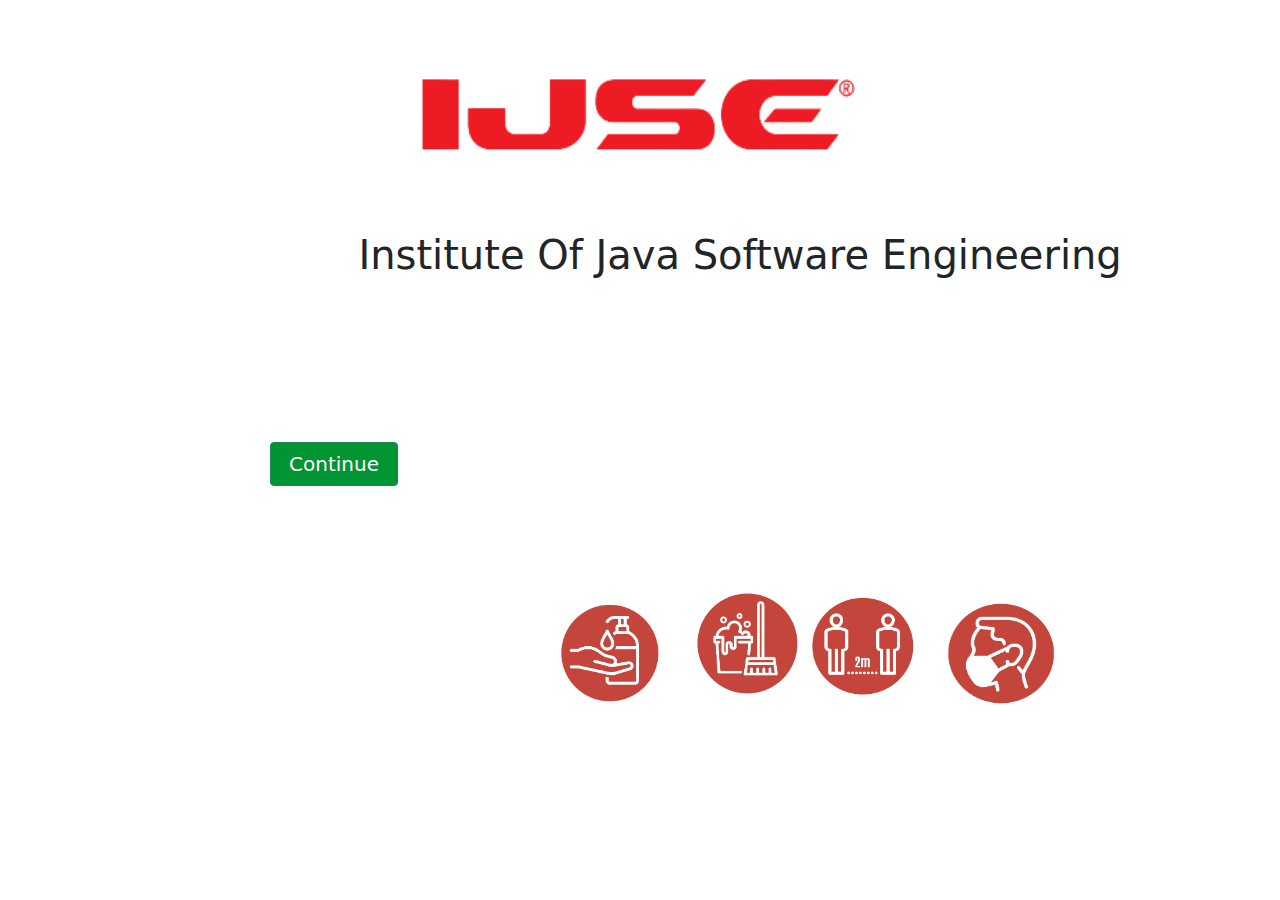
<file: index.html>
<!DOCTYPE html>
<html lang="en">
<head>
    <meta charset="UTF-8">
    <title>Front Page</title>
    <link href="assest/bootstrap/css/bootstrap.min.css" rel="stylesheet">
    <link href="assest/css/style.css" rel="stylesheet">
    <meta content="width=device-width, initial-scale=1" name="viewport">


    <style>

    </style>




</head>


<body>

<header>
    <img src="assest/img/IjseLogo.png" alt="" class="ijseLogo" height="140vw" width="450vw" >

</header>


<main>
    <p class="insName">Institute Of Java Software Engineering</p>

    <section id="imgSec">
        <img src="assest/img/1.png" alt="" height="100vw" width="100vw" >
        <img src="assest/img/bbb2-removebg-preview.png" alt=""  height="100vw" width="100vw" >
        <img src="assest/img/bbb4-removebg-preview.png" alt=""  height="100vw" width="100vw" >
        <img src="assest/img/bbb3-removebg-preview.png" alt=""  height="100vw" width="100vw" >
    </section>

    <button type="button" id="btn" style="background-color:#009432" class="btn btn-success">Continue</button>


</main>


</body>
</html>
</file>
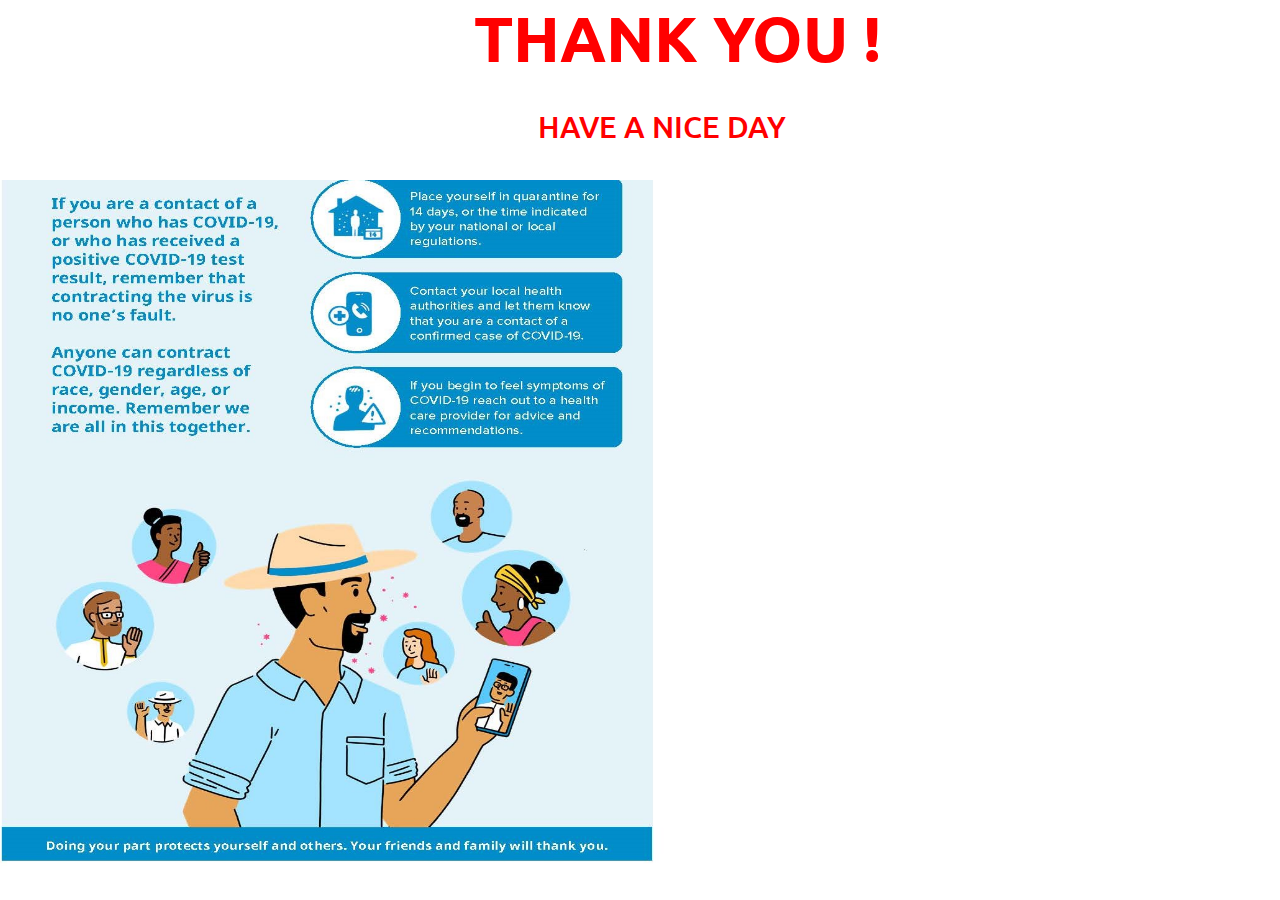
<file: index1.html>
<!DOCTYPE html>
<html lang="en">
<head>
    <meta charset="UTF-8">
    <title>End</title>
    <link href="assest/bootstrap/css/bootstrap.min.css" rel="stylesheet">
    <link href="assest/css/style.css" rel="stylesheet">
    <meta content="width=device-width, initial-scale=1" name="viewport">
    <link rel="preconnect" href="https://fonts.googleapis.com">
    <link rel="preconnect" href="https://fonts.gstatic.com" crossorigin>
    <link href="https://fonts.googleapis.com" rel="preconnect">
    <link crossorigin href="https://fonts.gstatic.com" rel="preconnect">
    <link href="https://fonts.googleapis.com/css2?family=Ubuntu:wght@400&display=swap" rel="stylesheet">
    <link href="https://fonts.googleapis.com/css2?family=Cinzel:wght@500&family=Ubuntu:wght@300&display=swap"
          rel="stylesheet">

</head>
<body>

<header>
    <h1 id="topic">THANK YOU !</h1>
    <h2 id="topic1">HAVE A NICE DAY</h2>
</header>


<main>
    <img id="img" src="assest/img/cvd1.jpg" alt="">
</main>


</body>
</html>
</file>
<file: assest/css/style.css>
.ijseLogo{
    position: absolute;
    left: 0;
    right: 0;
    top: 5vh;
    margin: auto;
    animation: fadeIn 4s;
}

.insName {
    position: absolute;
    left: 28vw;
    top: 25vh;
    right: 0;
    bottom: 0;
    font-size: 40px;
    animation: fadeIns 8s;
}

@keyframes fadeIn {
    from{
        opacity: 0;
    }

    to{
        opacity: 1;
    }
}


@keyframes fadeIns {
    from{
        opacity: 0;
    }

    to{
        opacity: 1;

    }
}



#imgSec{
    display: flex;
    justify-content: space-between;
    top: 65vh;
    left: 61vh;
    position: absolute;
    width: max-content;
    height: max-content;
    animation: fadeInss 9s;

}

@keyframes fadeInss {
    from{
        opacity: 0;
    }

    to{
        opacity: 1;

    }
}

#imgSec > img{
    width: 10vw;
    height: 10vw;
}

#btn{

    position: absolute;
    bottom: 46vh;
    right: 98vh;
    width: 10vw;
font-size: 20px;
    animation: fadeInsss 9s;


}
@keyframes fadeInsss {
    from{
        opacity: 0;
    }

    to{
        opacity: 1;

    }
}

#topic{
    font-family: ubuntu;
    color: red;
    font-weight: bold;
    font-size: 64px;
    left: 37vw;
    position: absolute;
}
#topic1{
    font-family: ubuntu;
    color: red;
    font-size: 30px;
    left: 42vw;
    top: 12vh;
    position: absolute;
}

#gif{
position: absolute;
    width: 30vh;
    height: 30vh;
    left: 36vh;
    top: 32vh;
}

#img{
    position: absolute;
    width: 80vh;
    height: 80vh;
    right: 67vh;
    bottom: 0vh;
}
</file>
